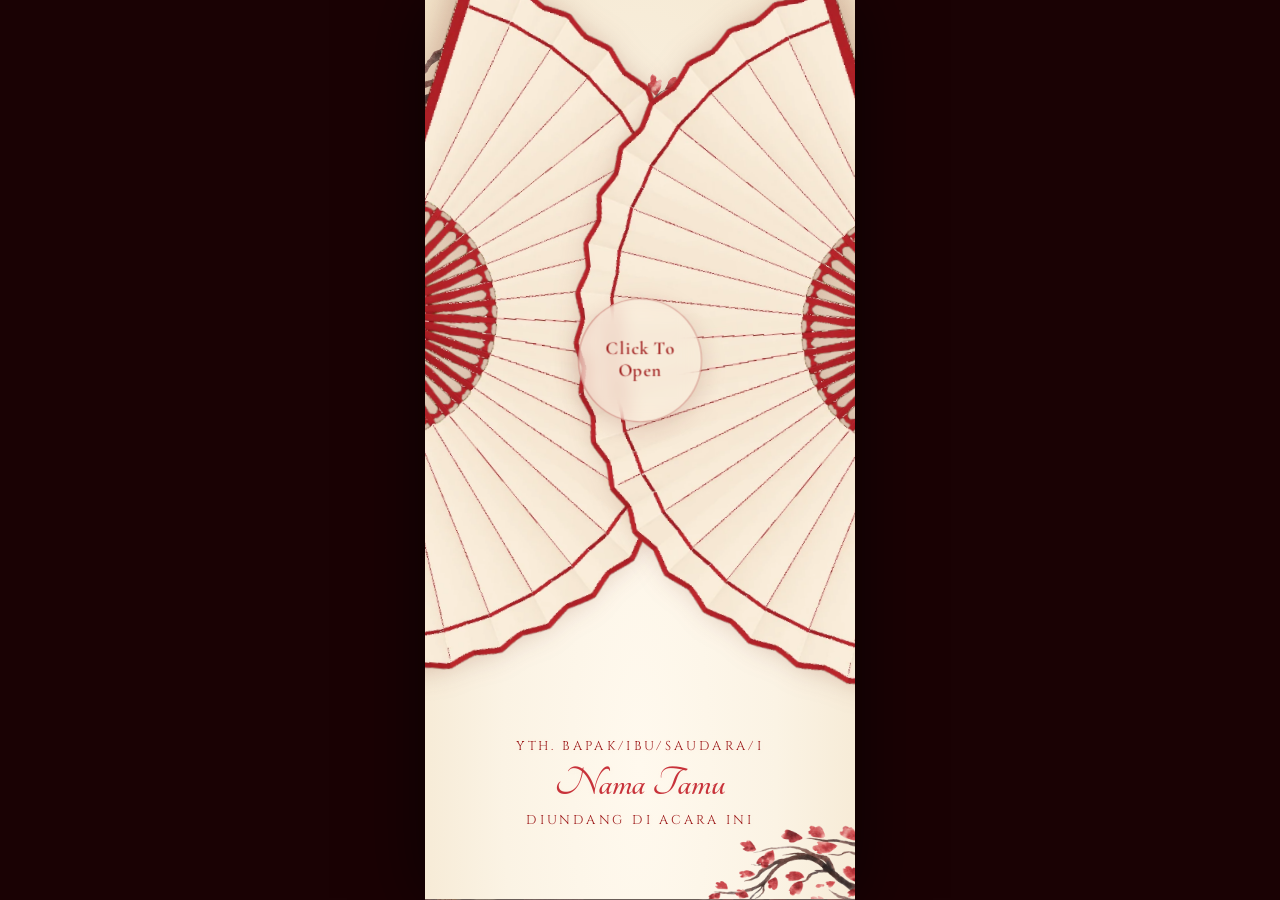
<file: index.html>
<!doctype html>
<html lang="id">
<head>
<meta charset="utf-8">
<meta name="viewport" content="width=device-width,initial-scale=1,viewport-fit=cover">
<title>Sangjit Ervina &amp; William</title>
<link rel="preconnect" href="https://fonts.googleapis.com"><link rel="preconnect" href="https://fonts.gstatic.com" crossorigin>
<link href="https://fonts.googleapis.com/css2?family=Cinzel&family=Cormorant+Garamond:ital,wght@0,500;0,600;1,500&family=Ma+Shan+Zheng&family=Noto+Serif+SC:wght@500;900&family=Tangerine:wght@400;700&family=Playfair+Display:ital@0;1&display=swap" rel="stylesheet">
<link rel="stylesheet" href="assets/figma/opsi.css?v=202611251439">
<style>
  :root{--bg:#fbf3e4;--ink:#9e1b1b;--petal:#c8323a}
  .seal{position:relative;width:62px;height:62px;flex:none}
  .seal img{position:absolute;inset:0;width:100%;height:100%}
  .seal span{position:absolute;left:12px;top:13px;font:38px/1 'Ma Shan Zheng',serif;color:#fbf3e4}
  .names{display:flex;gap:6px;align-items:flex-start}
  .names > div{width:138px}
  .names .amp{align-self:flex-start;margin-top:6px}
  .par{margin-top:7px;padding-top:7px;border-top:1px solid rgba(158,27,27,.3);width:136px;white-space:normal;
    font:italic 500 12.5px/1.35 'Cormorant Garamond',serif;color:#7a1a1a}
  .names > div{display:flex;flex-direction:column;align-items:center;gap:2px}
  .nm{font:600 30px/1.2 'Cormorant Garamond',serif;letter-spacing:2px}
  .sub{font-size:11px;letter-spacing:3px}
  .date{display:flex;gap:16px;align-items:center}
  .date .vr{width:1.5px;height:46px;background:var(--ink)}
  /* intro fans, same as opsi-4 */
  .curtain{background:#8c0d12 url(assets/scene-base.jpg) 50% 0/cover no-repeat !important;position:absolute;inset:0;z-index:20;cursor:pointer;transition:opacity .8s ease 1s;container-type:size;overflow:hidden}
  .curtain.open{opacity:0;pointer-events:none}
  .fanL,.fanR{position:absolute;width:166cqw;height:144.6cqw;margin:-72.3cqw 0 0 -83cqw;z-index:1}
  .fanL{left:4.3cqw;top:36cqh;transform:rotate(96.03deg)} .fanR{left:100cqw;top:37.6cqh;transform:rotate(83.97deg) scaleY(-1)}
  .fanL img,.fanR img{width:100%;height:100%;object-fit:contain;filter:drop-shadow(0 8px 14px rgba(40,0,0,.5))}
  .half{position:absolute;inset:0;z-index:1;transition:transform 1.6s cubic-bezier(.6,0,.2,1)}
  .hr .fanR{}
  .curtain.open .hl{transform:translateX(-105%)} .curtain.open .hr{transform:translateX(105%)}

  .fanL{animation:breathe 3s ease-in-out infinite alternate} .fanR{animation:breathe 3s ease-in-out infinite alternate-reverse}
  .curtain.open .fanL,.curtain.open .fanR{animation:none}
  @keyframes breathe{to{translate:0 -6px}}
  .tap{position:absolute;left:50%;top:87cqh;z-index:2;transform:translate(-50%,-50%);background:none !important;box-shadow:none !important;border:0 !important;text-align:center;color:#fbecd2;white-space:nowrap;padding:22px 26px;border-radius:16px;background:rgba(122,10,16,.93);border:1.5px solid #e9b45a;box-shadow:0 0 0 5px rgba(122,10,16,.93),0 0 0 6px rgba(233,180,90,.6),0 12px 30px rgba(30,0,0,.5);max-width:78%;
    font:11px 'Cinzel',serif;letter-spacing:.3em;animation:blink 1.8s ease-in-out infinite;transition:opacity .4s}
  .tap .who{display:block;margin-bottom:8px;font:30px 'Tangerine',cursive;letter-spacing:0;color:#efc36e}
  .tap .yth{display:block;font:12px 'Cinzel',serif;letter-spacing:.22em;color:#fbecd2}
  .tap .who{margin:6px 0 4px;font-size:34px;white-space:normal}
  .tap .hint{display:block;margin-top:16px;font-size:9px;letter-spacing:.3em;opacity:.8;animation:blink 1.8s ease-in-out infinite}
  .tap{animation:none;text-shadow:0 1px 6px rgba(60,0,0,.6)}
  .curtain.open .tap{opacity:0}
  .stage:not(.go) > :not(.curtain), .stage:not(.go) > :not(.curtain) *{animation-play-state:paused !important}
  @keyframes blink{50%{opacity:.55}}
  /* opsi-1 theme for the intro */
  .curtain{background:#fbf3e4 radial-gradient(ellipse at 50% 85%,#fff9ee 0,#fbf3e4 45%,#f2e3c9 100%) !important}
  .fanL img,.fanR img{filter:drop-shadow(0 8px 14px rgba(120,40,20,.28))}
  .tap{color:#9e1b1b;text-shadow:0 1px 4px rgba(251,243,228,.9)}
  .tap .yth{color:#9e1b1b} .tap .who{color:#c8323a}
  .cdeco{position:absolute;z-index:0;pointer-events:none}
  .cdeco img{width:100%;height:100%;object-fit:contain}
  .curtain.open .cdeco{opacity:0;transition:opacity .6s}
  .pinyon{font-family:'Tangerine',cursive !important;font-weight:700}
  .tap .who{font-size:40px !important;font-weight:700}
  .knob{position:absolute;left:50%;top:40cqh;z-index:3;width:116px;height:116px;margin:-58px 0 0 -58px;border-radius:50%;
    display:flex;align-items:center;justify-content:center;text-align:center;background:rgba(251,243,228,.35);
    -webkit-backdrop-filter:blur(10px);backdrop-filter:blur(10px);border:1px solid rgba(158,27,27,.35);box-shadow:0 6px 24px rgba(120,30,20,.18);
    font:600 17px/1.2 'Cormorant Garamond',serif;letter-spacing:.04em;color:#9e1b1b;padding:0 14px;transition:opacity .4s}
  .knob span{animation:blink 1.8s ease-in-out infinite}
  .curtain.open .knob{opacity:0}
</style>
</head>
<body>
<div class="stage">


  <div class="abs in-l" data-anchor="tl" style="--d:.6s;left:-48px;top:212px;width:150px;height:58px"><div class="drift" style="width:100%;height:100%"><img src="assets/figma/cloud2.webp" alt=""></div></div>
  <div class="abs in-r" data-anchor="br" style="--d:.9s;left:300px;top:640px;width:165px;height:87px"><div class="drift rev" style="width:100%;height:100%"><img src="assets/figma/cloud1.webp" alt=""></div></div>

  <div class="rot in-l" data-anchor="bl" style="--d:.7s;left:-110px;top:693px;width:304.865px;height:284.442px">
    <div style="transform:rotate(27.02deg)"><div class="fanspin" style="width:242.441px;height:195.65px;transform-origin:50% 100%"><img src="assets/figma/fan1.webp" alt=""></div></div>
  </div>
  <div class="rot in-br" data-anchor="br" style="--d:.3s;left:95px;top:700px;width:405.158px;height:313.43px">
    <div style="transform:rotate(-158deg)"><div class="sway rev" style="width:359px;height:193px;transform-origin:100% 50%"><img src="assets/figma/tree2.webp" alt=""></div></div>
  </div>
  <div class="rot in-tl" data-anchor="tl" style="--d:0s;left:-70px;top:-55px;width:405.158px;height:313.43px">
    <div style="transform:rotate(22deg)"><div class="sway" style="width:359px;height:193px;transform-origin:0 50%"><img src="assets/figma/tree2.webp" alt=""></div></div>
  </div>

  <div class="content" data-anchor="m" style="left:50%;top:185px;transform:translateX(-50%);gap:4px">
    <div class="seal pop"><img src="assets/figma/seal-red.svg" alt=""><span>囍</span></div>
    <div class="sp" style="height:4px"></div>
    <p class="pinyon a" style="font-size:31px;line-height:1.1">together with their families</p>
    <div class="sp" style="height:6px"></div>
    <div class="names a">
      <div><p class="nm">ERVINA</p><p class="cinzel sub">THERESA</p><p class="par">Daughter of<br>Mr Rudy Soegiharto<br>&amp; Mrs Kurniati Octoviani</p></div>
      <p class="pinyon amp" style="font-size:54px">&amp;</p>
      <div><p class="nm">WILLIAM</p><p class="cinzel sub">OCTAVIUS</p><p class="par">Son of<br>Mr Tjen Ricky<br>&amp; Mrs Caroline Rusli</p></div>
    </div>
    <div class="sp" style="height:2px"></div>
    <p class="pinyon a" style="font-size:31px;line-height:1.1">invite you to the Sangjit ceremony</p>
    <p class="a" style="font:500 16px 'Noto Serif SC',serif;letter-spacing:6px">订婚之喜</p>
    <div class="sp" style="height:12px"></div>
    <div class="date a">
      <p class="cinzel sub" style="width:84px;text-align:center">MINGGU</p>
      <div class="vr" style="height:60px"></div>
      <div style="display:flex;flex-direction:column;align-items:center"><p class="cinzel sub" style="font-size:10px;letter-spacing:3px">DESEMBER</p><p class="corm" style="font-weight:600;font-size:44px;line-height:1">6</p><p class="cinzel sub" style="font-size:10px;letter-spacing:3px">2026</p></div>
      <div class="vr" style="height:60px"></div>
      <p class="cinzel sub" style="width:84px;text-align:center">10.30 WIB</p>
    </div>
    <div class="sp" style="height:14px"></div>
    <p class="cinzel a" style="font-size:11px;letter-spacing:2.5px;line-height:22px">INTERCONTINENTAL BANDUNG<br>WEDDING HALL<br>JL. RESOR DAGO PAKAR RAYA 2B</p>
  </div>

  <div class="abs in-t" data-anchor="tr" style="--d:.5s;left:283px;top:-7px;width:93px;height:217px"><div class="swing" style="width:100%;height:100%"><img src="assets/figma/lamp.webp" alt=""></div></div>
  <div class="curtain" id="curtain">
    <div class="half hl"><div class="fanL"><img src="assets/layer-fan-cream.webp" alt=""></div></div>
    <div class="half hr"><div class="fanR"><img src="assets/layer-fan-cream.webp" alt=""></div></div>
    <div class="cdeco" style="left:-12cqw;top:-3cqh;width:80cqw;height:30cqh"><img src="assets/figma/tree2.webp" alt=""></div>
    <div class="cdeco" style="right:-6cqw;top:0;width:22cqw;height:24cqh"><img src="assets/figma/lamp.webp" alt=""></div>
    <div class="cdeco" style="right:-22cqw;bottom:-9cqh;width:56cqw;height:20cqh;transform:scale(-1,-1)"><img src="assets/figma/tree2.webp" alt=""></div>
    <div class="knob"><span>Click To Open</span></div>
    <div class="tap"><span class="yth">YTH. BAPAK/IBU/SAUDARA/I</span><span class="who" id="guest">Nama Tamu</span><span class="yth">DIUNDANG DI ACARA INI</span></div>
  </div>
</div>
<script>
  const stage = document.querySelector('.stage');
  const cur = document.getElementById('curtain');
  function openFans(){
    if (cur.classList.contains('open')) return;
    cur.classList.add('open');
    setTimeout(() => stage.classList.add('go'), 700);
  }
  const to = new URLSearchParams(location.search).get('to');
  if (to) document.getElementById('guest').textContent = to;
  cur.addEventListener('click', openFans);
  if (location.hash === '#open') openFans();
</script>
<script src="assets/figma/opsi.js?v=202611251439"></script>
</body>
</html>
</file>
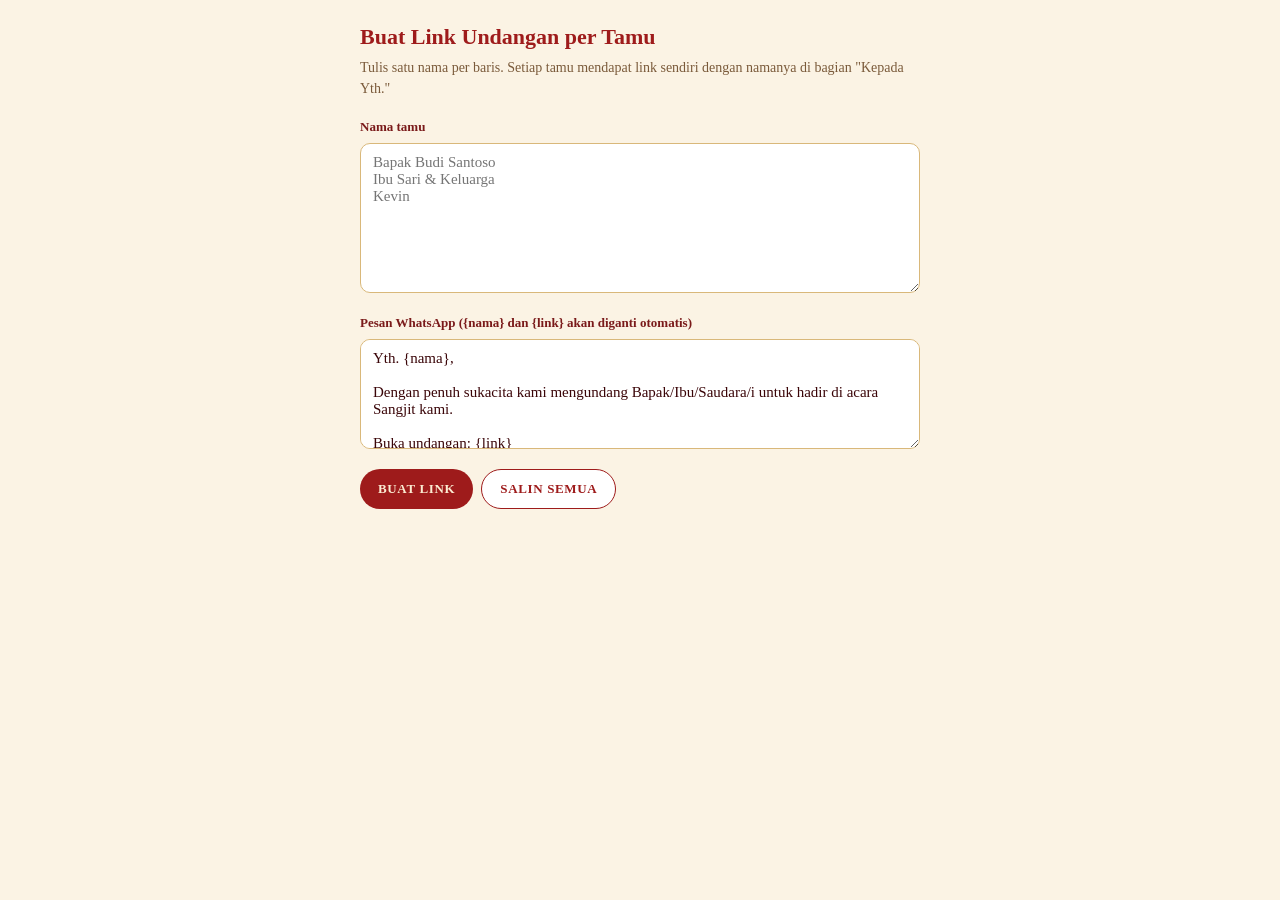
<file: buat-link.html>
<!doctype html>
<html lang="id">
<head>
<meta charset="utf-8">
<meta name="viewport" content="width=device-width,initial-scale=1">
<title>Buat Link Tamu</title>
<meta name="robots" content="noindex">
<style>
  *{box-sizing:border-box}
  body{margin:0;min-height:100svh;background:#fbf3e4;color:#3a0508;font:15px/1.5 Georgia,serif;padding:20px 16px 40px}
  .w{max-width:560px;margin:0 auto}
  h1{font-size:22px;color:#9e1b1b;margin:0 0 4px}
  p.h{margin:0 0 18px;color:#7a5a3a;font-size:14px}
  label{display:block;font-size:13px;font-weight:bold;margin:14px 0 6px;color:#7a1a1a}
  select,textarea,input{width:100%;font:15px Georgia,serif;padding:10px 12px;border:1px solid #d9b87a;border-radius:10px;background:#fff;color:#3a0508}
  textarea{min-height:150px}
  button{margin-top:14px;border:0;border-radius:24px;padding:11px 18px;background:#9e1b1b;color:#fbecd2;font:bold 13px Georgia,serif;letter-spacing:.05em;cursor:pointer}
  button.sec{background:#fff;color:#9e1b1b;border:1px solid #9e1b1b}
  .row{display:flex;gap:8px;flex-wrap:wrap}
  .item{background:#fff;border:1px solid #ead6ad;border-radius:12px;padding:10px 12px;margin-top:10px}
  .item b{color:#9e1b1b}
  .item a.l{display:block;font-size:12px;color:#555;word-break:break-all;margin:4px 0 8px}
  .item .row button{margin:0;padding:7px 12px;font-size:12px}
</style>
</head>
<body>
<div class="w">
  <h1>Buat Link Undangan per Tamu</h1>
  <p class="h">Tulis satu nama per baris. Setiap tamu mendapat link sendiri dengan namanya di bagian "Kepada Yth."</p>

  <label for="names">Nama tamu</label>
  <textarea id="names" placeholder="Bapak Budi Santoso&#10;Ibu Sari & Keluarga&#10;Kevin"></textarea>

  <label for="msg">Pesan WhatsApp ({nama} dan {link} akan diganti otomatis)</label>
  <textarea id="msg" style="min-height:110px">Yth. {nama},

Dengan penuh sukacita kami mengundang Bapak/Ibu/Saudara/i untuk hadir di acara Sangjit kami.

Buka undangan: {link}

Terima kasih.</textarea>

  <div class="row"><button id="go" type="button">BUAT LINK</button><button id="all" class="sec" type="button">SALIN SEMUA</button></div>
  <div id="out"></div>
</div>
<script>
  const $ = id => document.getElementById(id);
  const base = () => location.origin + location.pathname.replace(/[^/]*$/, '') + (location.protocol === 'file:' ? 'index.html' : '');
  const linkFor = n => base() + '?to=' + encodeURIComponent(n);
  const msgFor = n => $('msg').value.replaceAll('{nama}', n).replaceAll('{link}', linkFor(n));
  const names = () => $('names').value.split('\n').map(s => s.trim()).filter(Boolean);
  async function copy(t, b){ try { await navigator.clipboard.writeText(t); } catch (e) { const a = document.createElement('textarea'); a.value = t; document.body.append(a); a.select(); document.execCommand('copy'); a.remove(); }
    if (b) { const o = b.textContent; b.textContent = 'Tersalin ✓'; setTimeout(() => b.textContent = o, 1200); } }
  function build(){
    const out = $('out'); out.textContent = '';
    names().forEach(n => {
      const d = document.createElement('div'); d.className = 'item';
      const b = document.createElement('b'); b.textContent = n;
      const a = document.createElement('a'); a.className = 'l'; a.href = linkFor(n); a.target = '_blank'; a.textContent = linkFor(n);
      const r = document.createElement('div'); r.className = 'row';
      const c1 = document.createElement('button'); c1.className = 'sec'; c1.textContent = 'Salin link'; c1.onclick = () => copy(linkFor(n), c1);
      const c2 = document.createElement('button'); c2.className = 'sec'; c2.textContent = 'Salin pesan'; c2.onclick = () => copy(msgFor(n), c2);
      const wa = document.createElement('button'); wa.textContent = 'Kirim WhatsApp'; wa.onclick = () => window.open('https://wa.me/?text=' + encodeURIComponent(msgFor(n)), '_blank');
      r.append(c1, c2, wa); d.append(b, a, r); out.append(d);
    });
  }
  $('go').onclick = build;
  $('all').onclick = e => copy(names().map(n => n + '\n' + linkFor(n)).join('\n\n'), e.target);
</script>
</body>
</html>
</file>
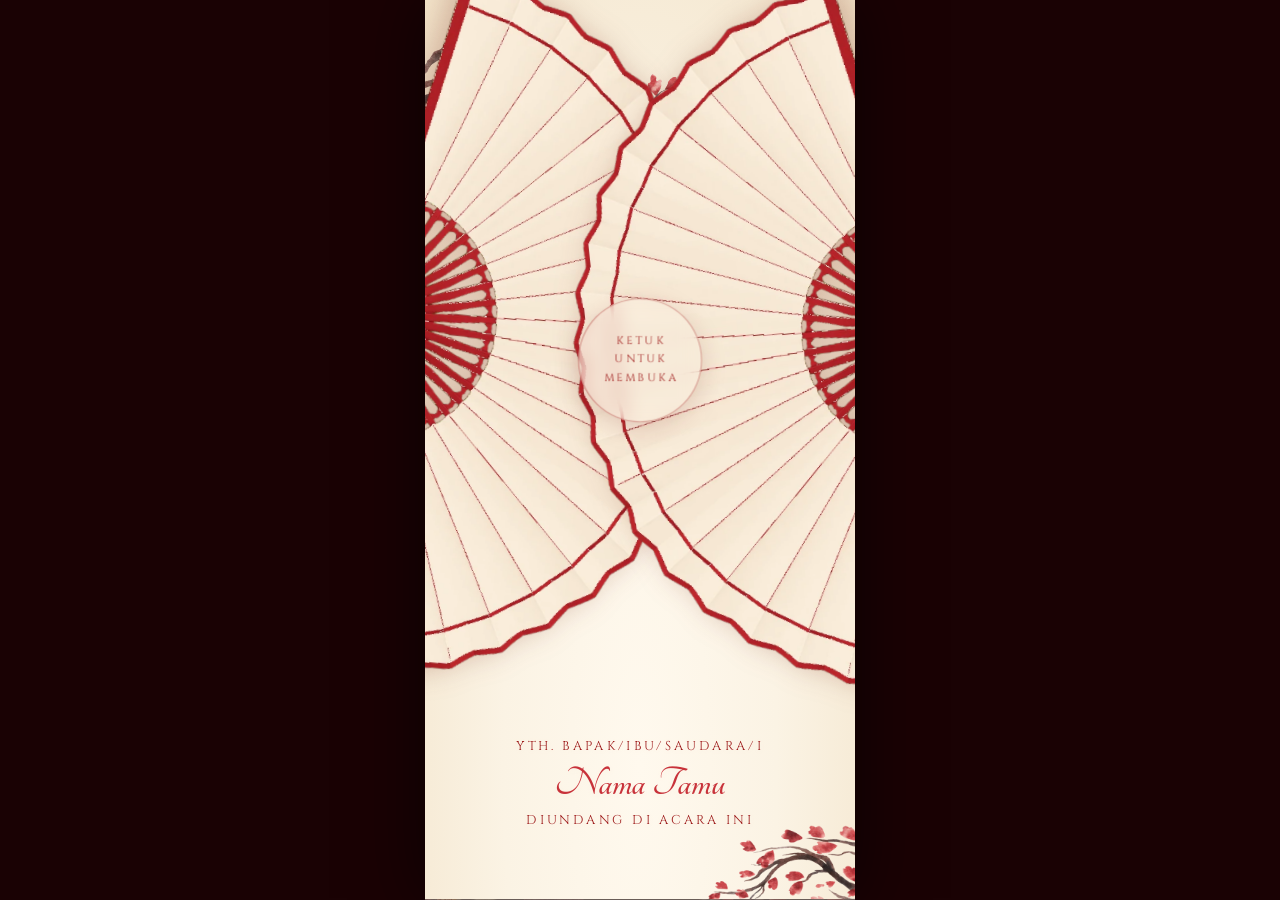
<file: opsi-1.html>
<!doctype html>
<html lang="id">
<head>
<meta charset="utf-8">
<meta name="viewport" content="width=device-width,initial-scale=1,viewport-fit=cover">
<title>Sangjit – Opsi 1 Cream</title>
<link rel="preconnect" href="https://fonts.googleapis.com"><link rel="preconnect" href="https://fonts.gstatic.com" crossorigin>
<link href="https://fonts.googleapis.com/css2?family=Cinzel&family=Cormorant+Garamond:wght@500;600&family=Ma+Shan+Zheng&family=Noto+Serif+SC:wght@500;900&family=Tangerine:wght@400;700&family=Playfair+Display:ital@0;1&display=swap" rel="stylesheet">
<link rel="stylesheet" href="assets/figma/opsi.css?v=202611250856">
<style>
  :root{--bg:#fbf3e4;--ink:#9e1b1b;--petal:#c8323a}
  .seal{position:relative;width:62px;height:62px;flex:none}
  .seal img{position:absolute;inset:0;width:100%;height:100%}
  .seal span{position:absolute;left:12px;top:13px;font:38px/1 'Ma Shan Zheng',serif;color:#fbf3e4}
  .names{display:flex;gap:14px;align-items:center}
  .names > div{display:flex;flex-direction:column;align-items:center;gap:2px}
  .nm{font:600 30px/1.2 'Cormorant Garamond',serif;letter-spacing:2px}
  .sub{font-size:11px;letter-spacing:3px}
  .date{display:flex;gap:16px;align-items:center}
  .date .vr{width:1.5px;height:46px;background:var(--ink)}
  /* intro fans, same as opsi-4 */
  .curtain{background:#8c0d12 url(assets/scene-base.jpg) 50% 0/cover no-repeat !important;position:absolute;inset:0;z-index:20;cursor:pointer;transition:opacity .8s ease 1s;container-type:size;overflow:hidden}
  .curtain.open{opacity:0;pointer-events:none}
  .fanL,.fanR{position:absolute;width:166cqw;height:144.6cqw;margin:-72.3cqw 0 0 -83cqw;z-index:1}
  .fanL{left:4.3cqw;top:36cqh;transform:rotate(96.03deg)} .fanR{left:100cqw;top:37.6cqh;transform:rotate(83.97deg) scaleY(-1)}
  .fanL img,.fanR img{width:100%;height:100%;object-fit:contain;filter:drop-shadow(0 8px 14px rgba(40,0,0,.5))}
  .half{position:absolute;inset:0;z-index:1;transition:transform 1.6s cubic-bezier(.6,0,.2,1)}
  .hr .fanR{}
  .curtain.open .hl{transform:translateX(-105%)} .curtain.open .hr{transform:translateX(105%)}

  .fanL{animation:breathe 3s ease-in-out infinite alternate} .fanR{animation:breathe 3s ease-in-out infinite alternate-reverse}
  .curtain.open .fanL,.curtain.open .fanR{animation:none}
  @keyframes breathe{to{translate:0 -6px}}
  .tap{position:absolute;left:50%;top:87cqh;z-index:2;transform:translate(-50%,-50%);background:none !important;box-shadow:none !important;border:0 !important;text-align:center;color:#fbecd2;white-space:nowrap;padding:22px 26px;border-radius:16px;background:rgba(122,10,16,.93);border:1.5px solid #e9b45a;box-shadow:0 0 0 5px rgba(122,10,16,.93),0 0 0 6px rgba(233,180,90,.6),0 12px 30px rgba(30,0,0,.5);max-width:78%;
    font:11px 'Cinzel',serif;letter-spacing:.3em;animation:blink 1.8s ease-in-out infinite;transition:opacity .4s}
  .tap .who{display:block;margin-bottom:8px;font:30px 'Tangerine',cursive;letter-spacing:0;color:#efc36e}
  .tap .yth{display:block;font:12px 'Cinzel',serif;letter-spacing:.22em;color:#fbecd2}
  .tap .who{margin:6px 0 4px;font-size:34px;white-space:normal}
  .tap .hint{display:block;margin-top:16px;font-size:9px;letter-spacing:.3em;opacity:.8;animation:blink 1.8s ease-in-out infinite}
  .tap{animation:none;text-shadow:0 1px 6px rgba(60,0,0,.6)}
  .curtain.open .tap{opacity:0}
  .stage:not(.go) > :not(.curtain), .stage:not(.go) > :not(.curtain) *{animation-play-state:paused !important}
  @keyframes blink{50%{opacity:.55}}
  /* opsi-1 theme for the intro */
  .curtain{background:#fbf3e4 radial-gradient(ellipse at 50% 85%,#fff9ee 0,#fbf3e4 45%,#f2e3c9 100%) !important}
  .fanL img,.fanR img{filter:drop-shadow(0 8px 14px rgba(120,40,20,.28))}
  .tap{color:#9e1b1b;text-shadow:0 1px 4px rgba(251,243,228,.9)}
  .tap .yth{color:#9e1b1b} .tap .who{color:#c8323a}
  .cdeco{position:absolute;z-index:0;pointer-events:none}
  .cdeco img{width:100%;height:100%;object-fit:contain}
  .curtain.open .cdeco{opacity:0;transition:opacity .6s}
  .pinyon{font-family:'Tangerine',cursive !important;font-weight:700}
  .tap .who{font-size:40px !important;font-weight:700}
  .knob{position:absolute;left:50%;top:40cqh;z-index:3;width:116px;height:116px;margin:-58px 0 0 -58px;border-radius:50%;
    display:flex;align-items:center;justify-content:center;text-align:center;background:rgba(251,243,228,.35);
    -webkit-backdrop-filter:blur(10px);backdrop-filter:blur(10px);border:1px solid rgba(158,27,27,.35);box-shadow:0 6px 24px rgba(120,30,20,.18);
    font:10px/1.7 'Cinzel',serif;letter-spacing:.25em;color:#9e1b1b;transition:opacity .4s}
  .knob span{animation:blink 1.8s ease-in-out infinite;padding-left:.25em}
  .curtain.open .knob{opacity:0}
</style>
</head>
<body>
<div class="stage">
  <div class="opts"><a class="on" href="opsi-1.html">1</a><a href="opsi-2.html">2</a><a href="opsi-3.html">3</a><a href="opsi-4.html">4</a><button class="replay" type="button" aria-label="Putar ulang">&#8635;</button></div>

  <div class="abs in-l" data-anchor="tl" style="--d:.6s;left:-48px;top:212px;width:150px;height:58px"><div class="drift" style="width:100%;height:100%"><img src="assets/figma/cloud2.webp" alt=""></div></div>
  <div class="abs in-r" data-anchor="br" style="--d:.9s;left:300px;top:640px;width:165px;height:87px"><div class="drift rev" style="width:100%;height:100%"><img src="assets/figma/cloud1.webp" alt=""></div></div>

  <div class="rot in-l" data-anchor="bl" style="--d:.7s;left:-110px;top:693px;width:304.865px;height:284.442px">
    <div style="transform:rotate(27.02deg)"><div class="fanspin" style="width:242.441px;height:195.65px;transform-origin:50% 100%"><img src="assets/figma/fan1.webp" alt=""></div></div>
  </div>
  <div class="rot in-br" data-anchor="br" style="--d:.3s;left:95px;top:700px;width:405.158px;height:313.43px">
    <div style="transform:rotate(-158deg)"><div class="sway rev" style="width:359px;height:193px;transform-origin:100% 50%"><img src="assets/figma/tree2.webp" alt=""></div></div>
  </div>
  <div class="rot in-tl" data-anchor="tl" style="--d:0s;left:-70px;top:-55px;width:405.158px;height:313.43px">
    <div style="transform:rotate(22deg)"><div class="sway" style="width:359px;height:193px;transform-origin:0 50%"><img src="assets/figma/tree2.webp" alt=""></div></div>
  </div>

  <div class="content" data-anchor="m" style="left:50%;top:185px;transform:translateX(-50%);gap:4px">
    <div class="seal pop"><img src="assets/figma/seal-red.svg" alt=""><span>囍</span></div>
    <div class="sp" style="height:14px"></div>
    <p class="pinyon a" style="font-size:31px;line-height:1.1">together with their families</p>
    <div class="sp" style="height:6px"></div>
    <div class="names a">
      <div><p class="nm">ERVINA</p><p class="cinzel sub">THERESA</p></div>
      <p class="pinyon" style="font-size:54px">&amp;</p>
      <div><p class="nm">WILLIAM</p><p class="cinzel sub">OCTAVIUS</p></div>
    </div>
    <div class="sp" style="height:8px"></div>
    <p class="pinyon a" style="font-size:31px;line-height:1.1">invite you to the Sangjit ceremony</p>
    <p class="a" style="font:500 16px 'Noto Serif SC',serif;letter-spacing:6px">订婚之喜</p>
    <div class="sp" style="height:12px"></div>
    <div class="date a">
      <p class="cinzel sub" style="width:84px;text-align:center">MINGGU</p>
      <div class="vr" style="height:70px"></div>
      <div style="display:flex;flex-direction:column;align-items:center"><p class="cinzel sub" style="font-size:10px;letter-spacing:3px">DESEMBER</p><p class="corm" style="font-weight:600;font-size:52px;line-height:1">6</p><p class="cinzel sub" style="font-size:10px;letter-spacing:3px">2026</p></div>
      <div class="vr" style="height:70px"></div>
      <p class="cinzel sub" style="width:84px;text-align:center">10.30 WIB</p>
    </div>
    <div class="sp" style="height:14px"></div>
    <p class="cinzel a" style="font-size:11px;letter-spacing:2.5px;line-height:22px">INTERCONTINENTAL BANDUNG<br>WEDDING HALL<br>JL. RESOR DAGO PAKAR RAYA 2B</p>
  </div>

  <div class="abs in-t" data-anchor="tr" style="--d:.5s;left:283px;top:-7px;width:93px;height:217px"><div class="swing" style="width:100%;height:100%"><img src="assets/figma/lamp.webp" alt=""></div></div>
  <div class="curtain" id="curtain">
    <div class="half hl"><div class="fanL"><img src="assets/layer-fan-cream.webp" alt=""></div></div>
    <div class="half hr"><div class="fanR"><img src="assets/layer-fan-cream.webp" alt=""></div></div>
    <div class="cdeco" style="left:-12cqw;top:-3cqh;width:80cqw;height:30cqh"><img src="assets/figma/tree2.webp" alt=""></div>
    <div class="cdeco" style="right:-6cqw;top:0;width:22cqw;height:24cqh"><img src="assets/figma/lamp.webp" alt=""></div>
    <div class="cdeco" style="right:-22cqw;bottom:-9cqh;width:56cqw;height:20cqh;transform:scale(-1,-1)"><img src="assets/figma/tree2.webp" alt=""></div>
    <div class="knob"><span>KETUK<br>UNTUK<br>MEMBUKA</span></div>
    <div class="tap"><span class="yth">YTH. BAPAK/IBU/SAUDARA/I</span><span class="who" id="guest">Nama Tamu</span><span class="yth">DIUNDANG DI ACARA INI</span></div>
  </div>
</div>
<script>
  const stage = document.querySelector('.stage');
  const cur = document.getElementById('curtain');
  function openFans(){
    if (cur.classList.contains('open')) return;
    cur.classList.add('open');
    setTimeout(() => stage.classList.add('go'), 700);
  }
  const to = new URLSearchParams(location.search).get('to');
  if (to) document.getElementById('guest').textContent = to;
  cur.addEventListener('click', openFans);
  if (location.hash === '#open') openFans();
</script>
<script src="assets/figma/opsi.js?v=202611250856"></script>
</body>
</html>
</file>
<file: assets/figma/opsi.css>
/* Shared styles for the Figma-based options (opsi-1..3). Design frame: 402 x 874. */
*{box-sizing:border-box;margin:0;padding:0}
html,body{height:100%;overflow:hidden}
body{background:var(--bg);display:flex;align-items:center;justify-content:center;-webkit-tap-highlight-color:transparent}
body.desk{background:#1a0204 !important;background-image:none !important}
body.desk .stage{box-shadow:0 0 60px rgba(0,0,0,.6)}
.stage{position:relative;width:402px;height:874px;flex:none;overflow:hidden;background:var(--bg);transform-origin:center}
.abs{position:absolute}
.abs img{display:block;width:100%;height:100%;object-fit:cover;pointer-events:none}
.rot{position:absolute;display:flex;align-items:center;justify-content:center}
.rot > div{flex:none;position:relative}
.rot img{position:absolute;inset:0;width:100%;height:100%;object-fit:cover}

.content{position:absolute;display:flex;flex-direction:column;align-items:center;text-align:center;white-space:nowrap;color:var(--ink)}
.sp{flex:none;width:1px}
.pinyon{font-family:'Pinyon Script',cursive;font-weight:400}
.cinzel{font-family:'Cinzel',serif;font-weight:400}
.corm{font-family:'Cormorant Garamond',serif}
.play{font-family:'Playfair Display',serif;font-weight:400}

/* ---------- entrance animation ---------- */
.a{opacity:0;transform:translateY(18px);animation:up 1.1s cubic-bezier(.2,.8,.2,1) forwards;animation-delay:var(--d,0s)}
@keyframes up{to{opacity:1;transform:none}}
.pop{opacity:0;transform:scale(.3) rotate(-25deg);animation:pop 1s cubic-bezier(.3,1.6,.5,1) forwards;animation-delay:var(--d,0s)}
@keyframes pop{to{opacity:1;transform:none}}
.line-v{transform:scaleY(0);animation:grow 1s ease forwards;animation-delay:var(--d,0s)}
.line-h{transform:scaleX(0);animation:grow 1.2s ease forwards;animation-delay:var(--d,0s)}
.line-h.r{transform-origin:left}.line-h.l{transform-origin:right}
@keyframes grow{to{transform:none}}

/* decorations slide in from their edge, then keep a gentle idle motion */
.in-tl{opacity:0;animation:inTL 2s cubic-bezier(.2,.8,.2,1) forwards;animation-delay:var(--d,0s)}
.in-br{opacity:0;animation:inBR 2s cubic-bezier(.2,.8,.2,1) forwards;animation-delay:var(--d,0s)}
.in-l{opacity:0;animation:inL 2s cubic-bezier(.2,.8,.2,1) forwards;animation-delay:var(--d,0s)}
.in-r{opacity:0;animation:inR 2s cubic-bezier(.2,.8,.2,1) forwards;animation-delay:var(--d,0s)}
.in-t{opacity:0;animation:inT 1.8s cubic-bezier(.2,.8,.2,1) forwards;animation-delay:var(--d,0s)}
@keyframes inTL{from{opacity:0;transform:translate(-60px,-60px)}to{opacity:1;transform:none}}
@keyframes inBR{from{opacity:0;transform:translate(60px,60px)}to{opacity:1;transform:none}}
@keyframes inL{from{opacity:0;transform:translateX(-80px)}to{opacity:1;transform:none}}
@keyframes inR{from{opacity:0;transform:translateX(80px)}to{opacity:1;transform:none}}
@keyframes inT{from{opacity:0;transform:translateY(-120px)}to{opacity:1;transform:none}}

.sway{animation:sway 6s ease-in-out infinite alternate}
.sway.rev{animation-direction:alternate-reverse}
@keyframes sway{from{transform:rotate(-1.6deg)}to{transform:rotate(1.6deg)}}
.swing{transform-origin:50% 0;animation:swing 3.6s ease-in-out infinite alternate}
@keyframes swing{from{transform:rotate(-4deg)}to{transform:rotate(4deg)}}
.drift{animation:drift 7s ease-in-out infinite alternate}
.drift.rev{animation-direction:alternate-reverse}
@keyframes drift{from{transform:translateX(-10px)}to{transform:translateX(10px)}}
.fanspin{animation:fan 5s ease-in-out infinite alternate}
@keyframes fan{from{transform:rotate(-3deg)}to{transform:rotate(3deg)}}

/* falling petals */
.petal{position:absolute;top:-20px;width:10px;height:8px;border-radius:70% 0 70% 0;background:var(--petal);opacity:.85;pointer-events:none;
  animation:fall linear forwards}
@keyframes fall{to{transform:translate(var(--x),920px) rotate(540deg);opacity:0}}

.opts{position:absolute;bottom:12px;left:50%;transform:translateX(-50%);z-index:9;display:flex;gap:6px;padding:5px;border-radius:30px;
  background:var(--bg);box-shadow:0 2px 10px rgba(0,0,0,.25);opacity:0;animation:fadeIn 1s forwards 6s}
@keyframes fadeIn{to{opacity:1}}
.opts a,.opts .replay{min-width:26px;text-align:center;background:none;cursor:pointer}
.opts .replay{font:14px/1 serif;color:var(--ink);border:1px solid currentColor;border-radius:20px;padding:4px 9px;opacity:.7}
.opts a{font:400 9px 'Cinzel',serif;letter-spacing:.15em;color:var(--ink);text-decoration:none;border:1px solid currentColor;border-radius:20px;padding:4px 9px;opacity:.7}
.opts a.on{opacity:1;background:var(--ink);color:var(--bg)}

@media (prefers-reduced-motion: reduce){
  *{animation-duration:.01s!important;animation-iteration-count:1!important}
}
</file>
